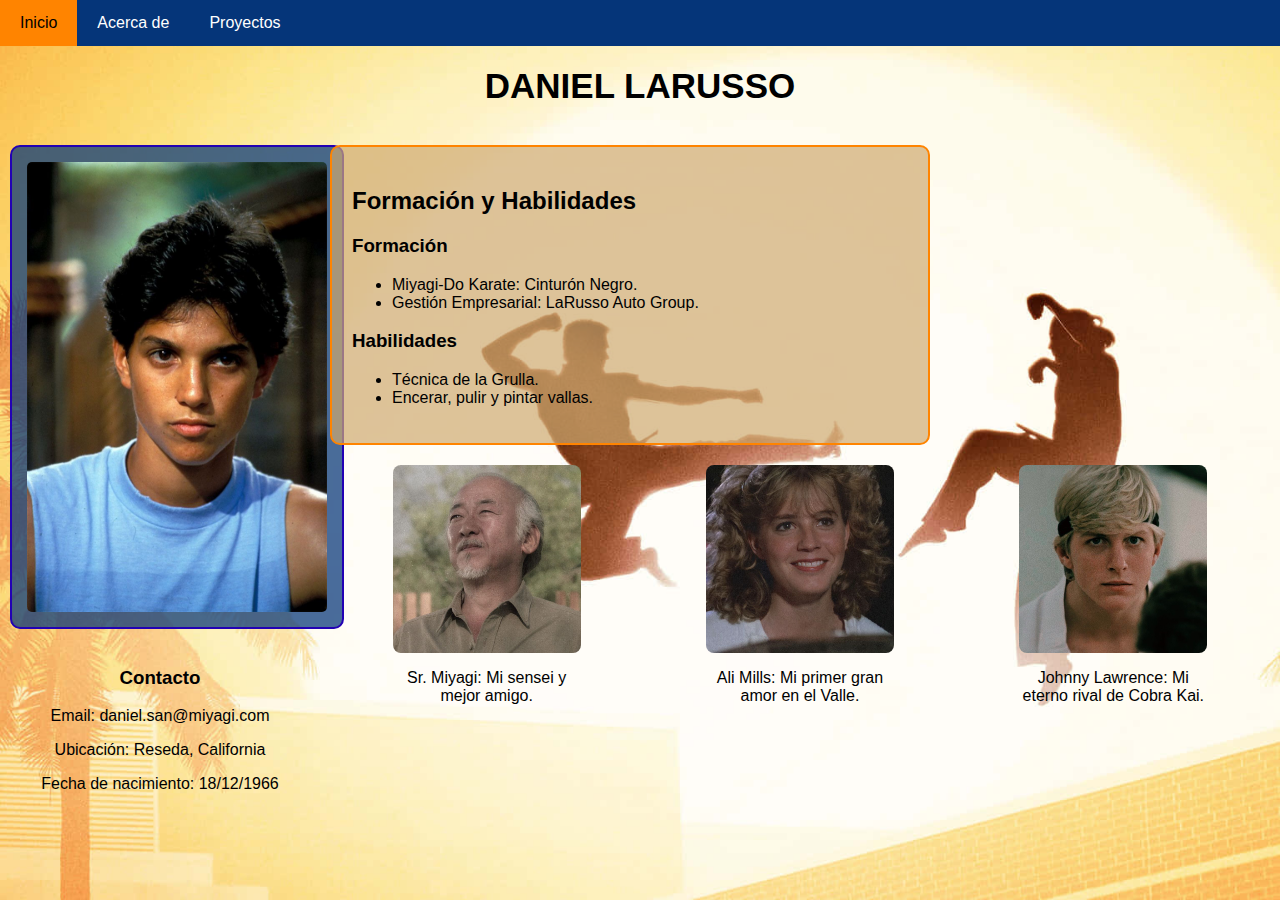
<file: P1/index.html>
<!DOCTYPE html>
<html lang="es">
<head>
    <meta charset="UTF-8">
    <meta name="viewport" content="width=device-width, initial-scale=1.0">
    <title>CV Daniel LaRusso - Inicio</title>
    <link rel="stylesheet" href="2c-template.css">
</head>
<body>

    <nav>
        <a href="index.html" class="active">Inicio</a>
        <a href="about.html">Acerca de</a>
        <a href="projects.html">Proyectos</a>
    </nav>

  <h2 class="titulo-principal">DANIEL LARUSSO</h2>

  <div class="fila">
    <div id="c1" class="columna izquierda">
        <div class="contenedor-foto">
                <img id="imghtml" src="foto-perfil.jpg" alt="Daniel LaRusso" width="250">
            </div>

        <h3>Contacto</h3>
        <p>Email: daniel.san@miyagi.com</p>
        <p>Ubicación: Reseda, California</p>
        <p>Fecha de nacimiento: 18/12/1966</p>
      </div>

      <div id="c2" class="columna derecha">
          
          <div class="caja-habilidades">
              <h2>Formación y Habilidades</h2>
              <h3>Formación</h3>
              <ul>
                  <li>Miyagi-Do Karate: Cinturón Negro.</li>
                  <li>Gestión Empresarial: LaRusso Auto Group.</li>
              </ul>
              <h3>Habilidades</h3>
              <ul>
                  <li>Técnica de la Grulla.</li>
                  <li>Encerar, pulir y pintar vallas.</li>
              </ul>
          </div>

          <div class="galeria-fotos">
              <div class="foto-item">
                  <img src="miyagi.jpg" alt="Mi mejor amigo" class="img-miyagi">
                  <p>Sr. Miyagi: Mi sensei y mejor amigo.</p>
              </div>

              <div class="foto-item">
                  <img src="ali.jpg" alt="Mi novia" class="img-ali">
                  <p>Ali Mills: Mi primer gran amor en el Valle.</p>
              </div>

              <div class="foto-item">
                  <img src="johnny.jpg" alt="Mi rival" class="img-johnny">
                  <p>Johnny Lawrence: Mi eterno rival de Cobra Kai.</p>
              </div>
          </div>

      </div>

</body>
</html>
</file>
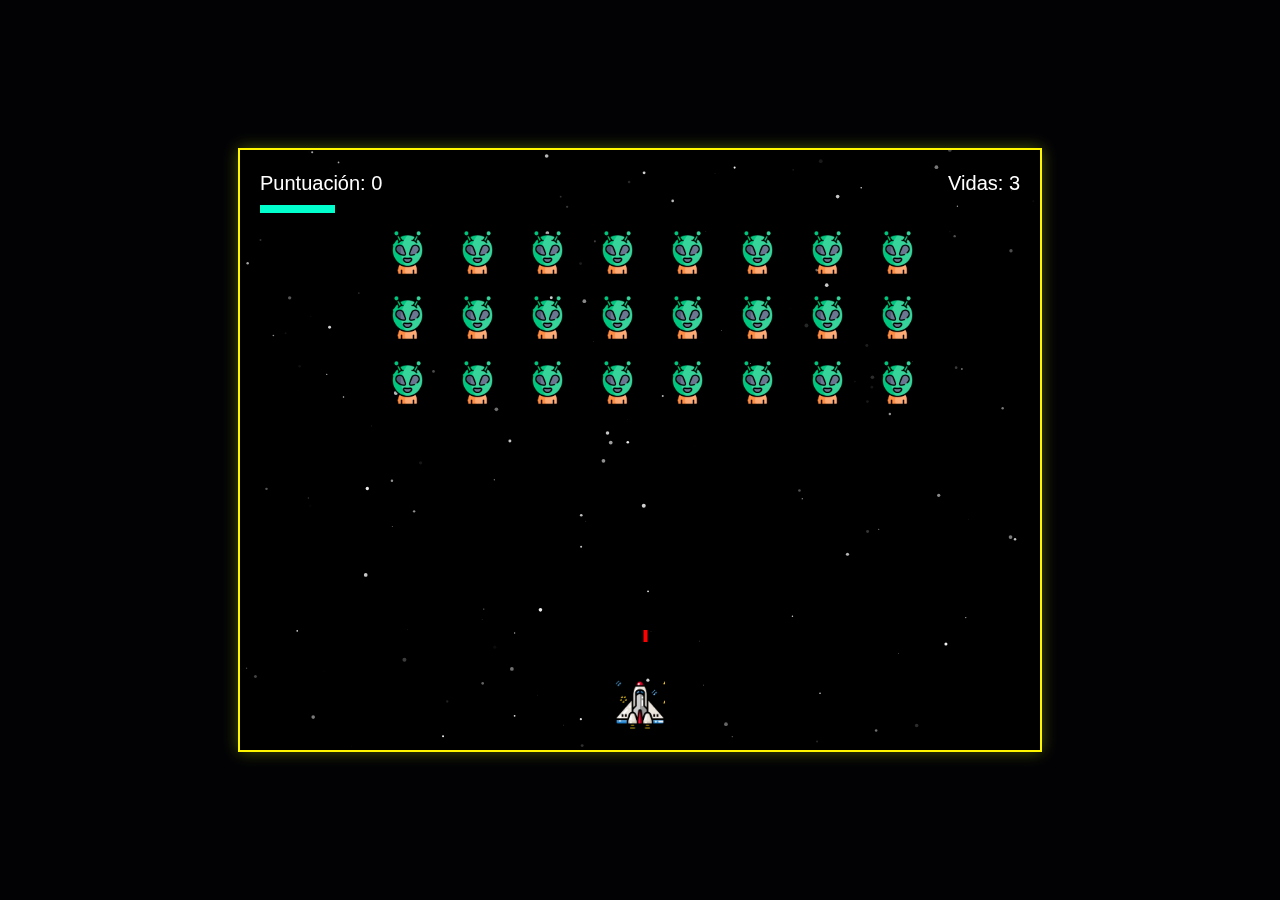
<file: P3/index.html>
<!DOCTYPE html>
<html lang="es">
<head>
    <meta charset="UTF-8">
    <meta name="viewport" content="width=device-width, initial-scale=1.0">
    <title>Invasión Alienígena: Canva Centauri</title>
    <link rel="stylesheet" href="style.css">
</head>
<body>
    <canvas id="gameCanvas"></canvas>
    <script src="script.js"></script>
</body>
</html>
</file>
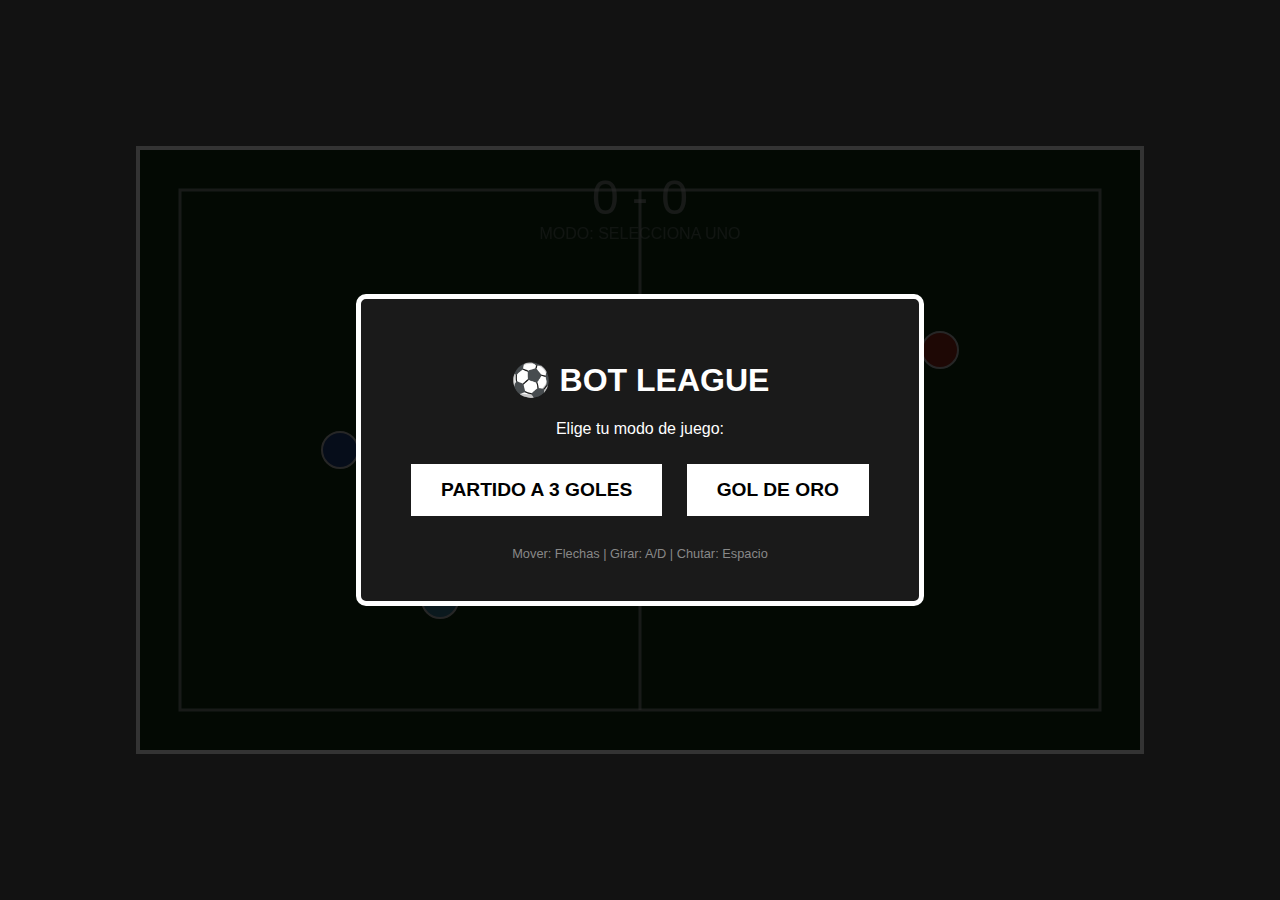
<file: P5/index.html>
<!DOCTYPE html>
<html lang="es">
<head>
    <meta charset="UTF-8">
    <title>Bot League - Arcade</title>
    <link rel="stylesheet" href="style.css">
</head>
<body>
    <div class="game-wrapper">
        <canvas id="gameCanvas" width="1000" height="600"></canvas>
        
        <div class="ui-top">
            <div id="scoreboard">0 - 0</div>
            <div id="mode-label">Modo: Selecciona uno</div>
        </div>

        <div id="startScreen" class="overlay active">
            <div class="menu-box">
                <h1>⚽ BOT LEAGUE</h1>
                <p>Elige tu modo de juego:</p>
                <div class="btn-group">
                    <button onclick="startGame('3goles')">PARTIDO A 3 GOLES</button>
                    <button onclick="startGame('goldenGoal')">GOL DE ORO</button>
                </div>
                <div class="instructions">
                    Mover: Flechas | Girar: A/D | Chutar: Espacio
                </div>
            </div>
        </div>

        <div id="countdown" class="countdown"></div>
        <div id="goalMessage" class="goal-overlay">¡GOOOL!</div>

        <div id="endScreen" class="overlay">
            <div class="menu-box">
                <h2 id="endResult">¡FIN DEL PARTIDO!</h2>
                <button onclick="location.reload()">VOLVER AL MENÚ</button>
            </div>
        </div>
    </div>
    <script src="script.js"></script>
</body>
</html>
</file>
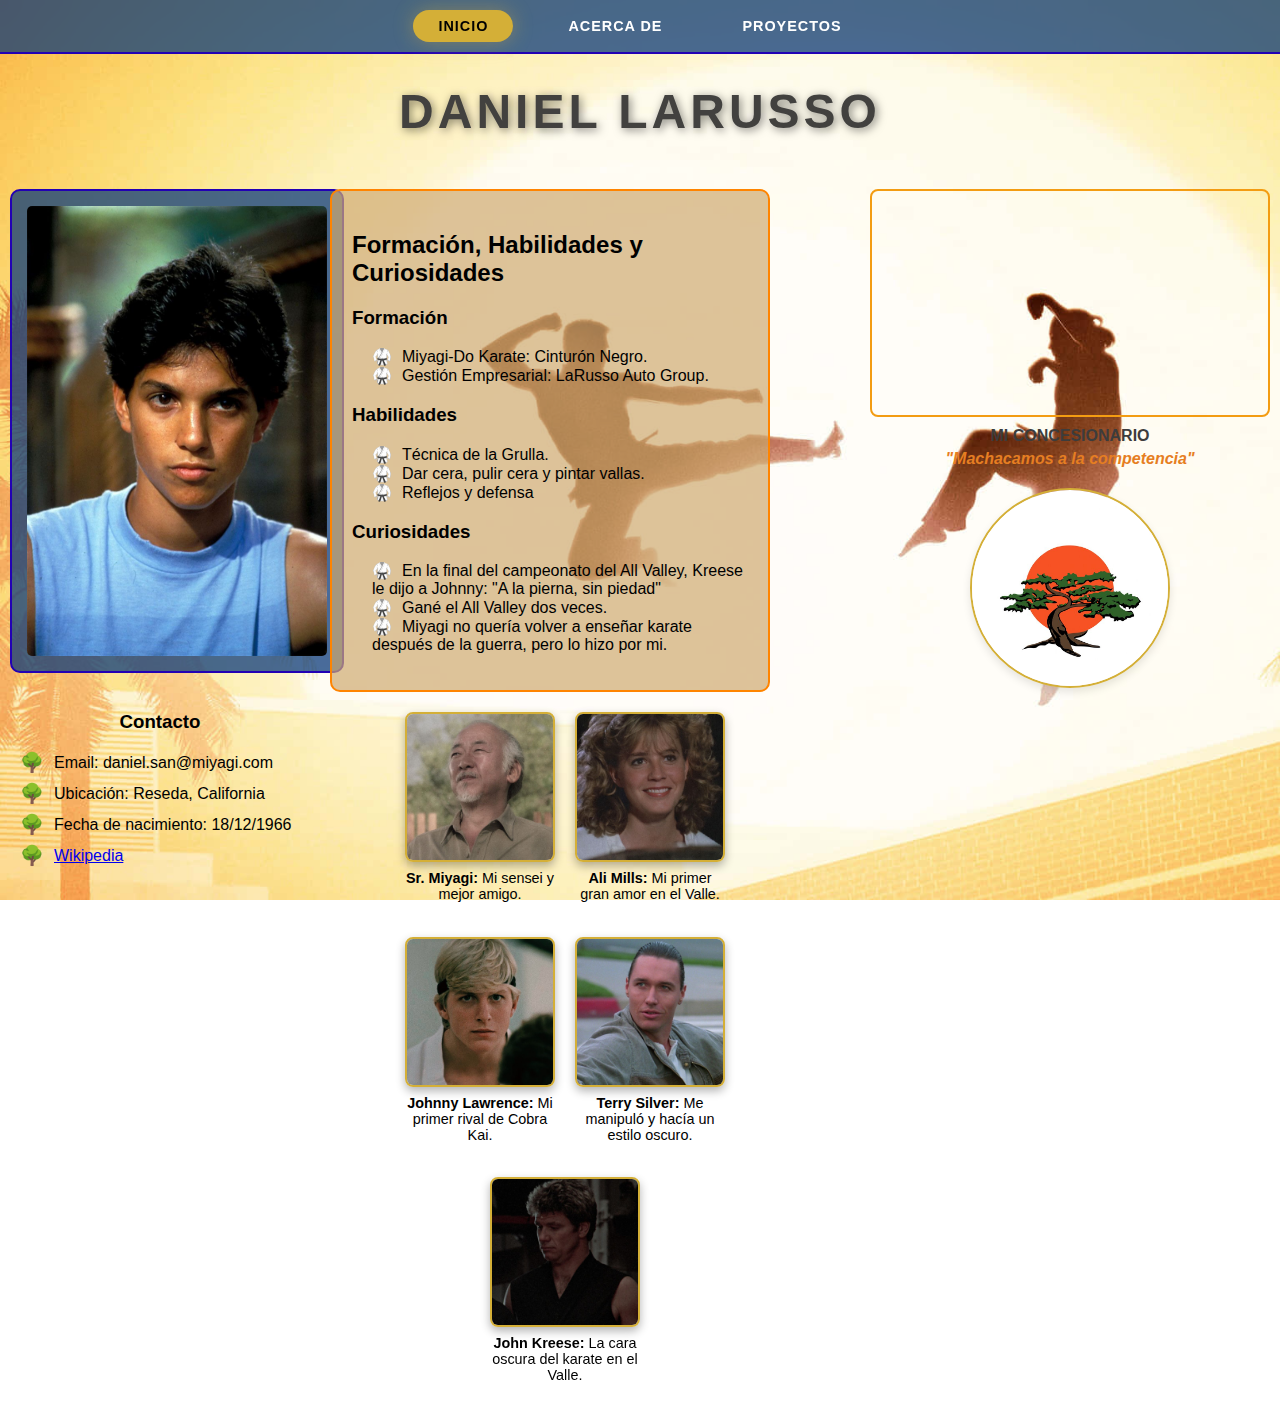
<file: P1/entrega/index.html>
<!DOCTYPE html>
<html lang="es">
<head>
    <meta charset="UTF-8">
    <meta name="viewport" content="width=device-width, initial-scale=1.0">
    <title>CV Daniel LaRusso - Inicio</title>
    <link rel="stylesheet" href="2c-template.css">
    <style>
        
        .seccion-habilidades-video {
            display: flex;
            align-items: stretch; 
            gap: 100px; 
            margin-bottom: 20px;
        }

        .caja-habilidades {
            flex: 1;
            margin-bottom: 0 !important; 
        }

        .contenedor-columna-video {
            flex: 0 0 400px; 
            display: flex;
            flex-direction: column;
        }

        .contenedor-video-ajustado {
            flex: 1; 
            display: flex;
        }

        .contenedor-video-ajustado iframe {
            width: 200%;
            height: 100%; 
            border-radius: 8px; 
            border: 2px solid #f39c12; 
        }

        .textos-video {
            text-align: center;
            margin-top: 10px;
        }

        .titulo-video {
            font-weight: bold;
            color: #3d3c3c;
            text-transform: uppercase;
            margin-bottom: 5px;
        }

        .subtitulo-video {
            font-style: italic;
            color: #e67e22; 
            font-weight: bold;
        }

        
        .img-bonsai-hueco {
            width: 200px; 
            height: 200px; 
            object-fit: cover; 
            margin-top: 20px;
            border-radius: 50%; 
            box-shadow: 0 4px 8px rgba(0,0,0,0.1);
            border: 2px solid #d4af37; 
        }

        
        @media (max-width: 768px) {
            .seccion-habilidades-video {
                flex-direction: column;
            }
            .contenedor-columna-video {
                flex: none;
                height: auto;
            }
        }
    </style>
</head>
<body>

    <nav>
        <a href="index.html" class="active">Inicio</a>
        <a href="about.html">Acerca de</a>
        <a href="projects.html">Proyectos</a>
    </nav>

  <h2 class="titulo-principal">DANIEL LARUSSO</h2>

  <div class="fila">
    <div id="c1" class="columna izquierda">
        <div class="contenedor-foto">
                <img id="imghtml" src="foto-perfil.jpg" alt="Daniel LaRusso" width="250">
            </div>

        <h3>Contacto</h3>
        <ul class="lista-contacto">
            <li>Email: daniel.san@miyagi.com</li>
            <li>Ubicación: Reseda, California</li>
            <li>Fecha de nacimiento: 18/12/1966</li>
            <li><a href=https://es.wikipedia.org/wiki/Daniel_LaRusso>Wikipedia</a></li>
        </ul>
      </div>

      <div id="c2" class="columna derecha">
          
          <div class="seccion-habilidades-video">
              <div class="caja-habilidades">
                  <h2>Formación, Habilidades y Curiosidades</h2>
                  <h3>Formación</h3>
                  <ul>
                      <li>Miyagi-Do Karate: Cinturón Negro.</li>
                      <li>Gestión Empresarial: LaRusso Auto Group.</li>
                  </ul>
                  <h3>Habilidades</h3>
                  <ul>
                      <li>Técnica de la Grulla.</li>
                      <li>Dar cera, pulir cera y pintar vallas.</li>
                      <li>Reflejos y defensa</li>
                  </ul>
                  <h3>Curiosidades</h3>
                  <ul>
                      <li>En la final del campeonato del All Valley, Kreese le dijo a Johnny: "A la pierna, sin piedad"</li>
                      <li>Gané el All Valley dos veces.</li>
                      <li>Miyagi no quería volver a enseñar karate después de la guerra, pero lo hizo por mi.</li>
                  </ul>
              </div>

              <div class="contenedor-columna-video">
                  <div class="contenedor-video-ajustado">
                      <iframe 
                          src="https://www.youtube.com/embed/l2t7qNQBthk" 
                          title="YouTube video player" 
                          frameborder="0" 
                          allow="accelerometer; autoplay; clipboard-write; encrypted-media; gyroscope; picture-in-picture; web-share" 
                          allowfullscreen>
                      </iframe>
                  </div>
                  <div class="textos-video">
                      <div class="titulo-video">MI CONCESIONARIO</div>
                      <div class="subtitulo-video">"Machacamos a la competencia"</div>
                      <img src="bonsai.jpg" alt="Bonsai" class="img-bonsai-hueco">
                  </div>
              </div>
          </div>

            <div class="galeria-fotos">
                <div class="foto-item">
                    <img src="miyagi.jpg" alt="Mi mejor amigo" class="img-miyagi">
                    <p><strong>Sr. Miyagi:</strong> Mi sensei y mejor amigo.</p>
                </div>

                <div class="foto-item">
                    <img src="ali.jpg" alt="Mi novia" class="img-ali">
                    <p><strong>Ali Mills:</strong> Mi primer gran amor en el Valle.</p>
                </div>

                <div class="foto-item">
                    <img src="johnny.jpg" alt="Mi rival" class="img-johnny">
                    <p><strong>Johnny Lawrence:</strong> Mi primer rival de Cobra Kai.</p>
                </div>

                <div class="foto-item">
                    <img src="terry.jpg" alt="Terry Silver" class="img-terry">
                    <p><strong>Terry Silver:</strong> Me manipuló y hacía un estilo oscuro.</p>
                </div>

                <div class="foto-item">
                    <img src="kreese.jpg" alt="John Kreese" class="img-kreese">
                    <p><strong>John Kreese:</strong> La cara oscura del karate en el Valle.</p>
                </div>
            </div>

      </div>

</body>
</html>
</file>
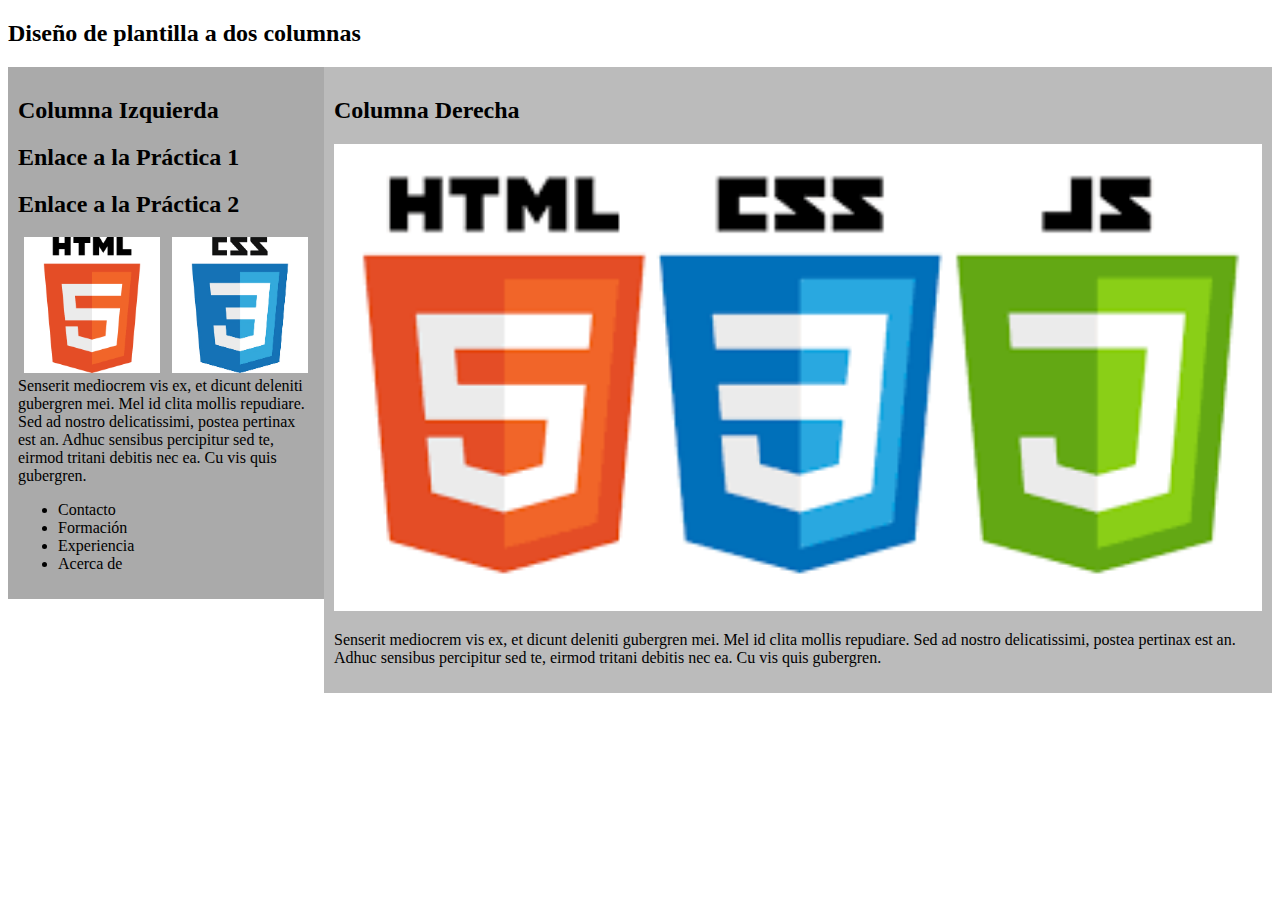
<file: P1/plantilla/index.html>
<!DOCTYPE html>
<html lang="en">
<head>
    <meta charset="UTF-8">
    <meta http-equiv="X-UA-Compatible" content="IE=edge">
    <meta name="viewport" content="width=device-width, initial-scale=1.0">
    <title>CV Dos columnas</title>

   <!-- Hoja de estilo -->
   <link rel="stylesheet" href="2c-template.css">    

</head>
<body>
    
    <h2>Diseño de plantilla a dos columnas</h2>

    <div class="fila">
      <div id="c1" class="columna izquierda">
        <h2>Columna Izquierda</h2>

        <h2>Enlace a la Práctica 1</h2>
        <h2>Enlace a la Práctica 2</h2>

        <div class="iresponsive">
            <img id="imghtml" src="html5.png" alt="html5" width="200" height="200">
        </div>

        <div class="iresponsive">
            <img id="imgcss" src="css.png" alt="css" width="200" height="200">
        </div>

        <p>Senserit mediocrem vis ex, et dicunt deleniti gubergren mei. Mel id clita mollis repudiare. 
            Sed ad nostro delicatissimi, postea pertinax est an. Adhuc sensibus percipitur sed te, 
            eirmod tritani debitis nec ea. Cu vis quis gubergren.
        </p>
        <ul>
            <li>Contacto</li>
            <li>Formación</li>
            <li>Experiencia</li>
            <li>Acerca de</li>
        </ul>
      </div>
      <div id="c2" class="columna derecha">
        <h2>Columna Derecha</h2>
        <img src="web-tech.png" alt="Tecnologías web">
        <p>Senserit mediocrem vis ex, et dicunt deleniti gubergren mei. Mel id clita mollis repudiare. 
            Sed ad nostro delicatissimi, postea pertinax est an. Adhuc sensibus percipitur sed te, 
            eirmod tritani debitis nec ea. Cu vis quis gubergren.
        </p>
      </div>
    </div>

</body>
</html>
</file>
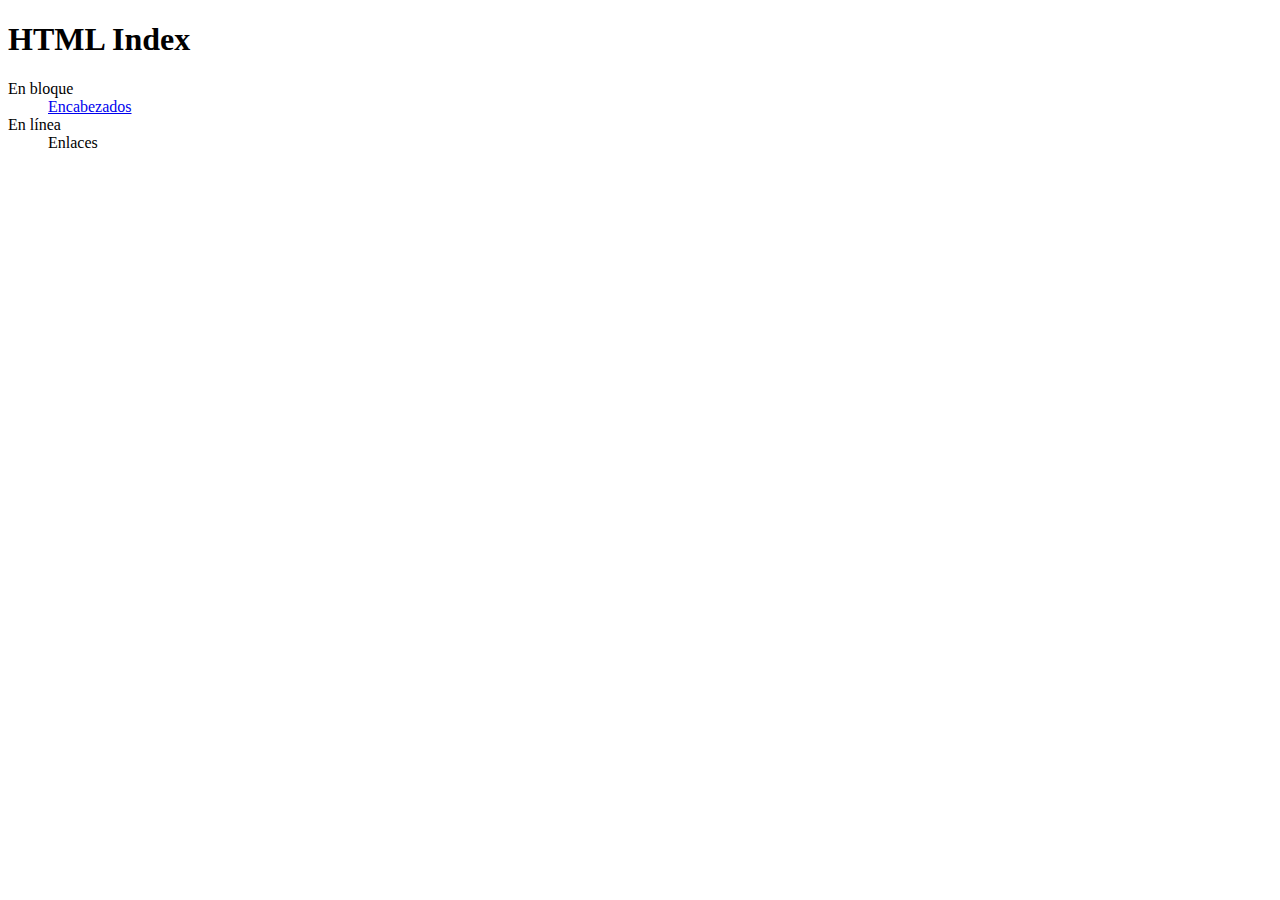
<file: P1/S2/index.html>
<!DOCTYPE html>
<html lang="en">
<head>
    <meta charset="UTF-8">
    <meta http-equiv="X-UA-Compatible" content="IE=edge">
    <meta name="viewport" content="width=device-width, initial-scale=1.0">
    <title>HTML Index</title>
</head>
<body>
    <h1>HTML Index</h1>
    <dl>
        <dt>En bloque</dt>
        <dd><a href="https://github.com/SaraExposito/2025-2026-CSAAI-Practicas/blob/main/P1/S2/encabezados.html">Encabezados</a></dd>
        <dt>En línea</dt>
        <dd>Enlaces</dd>
    </dl>

</body>
</file>
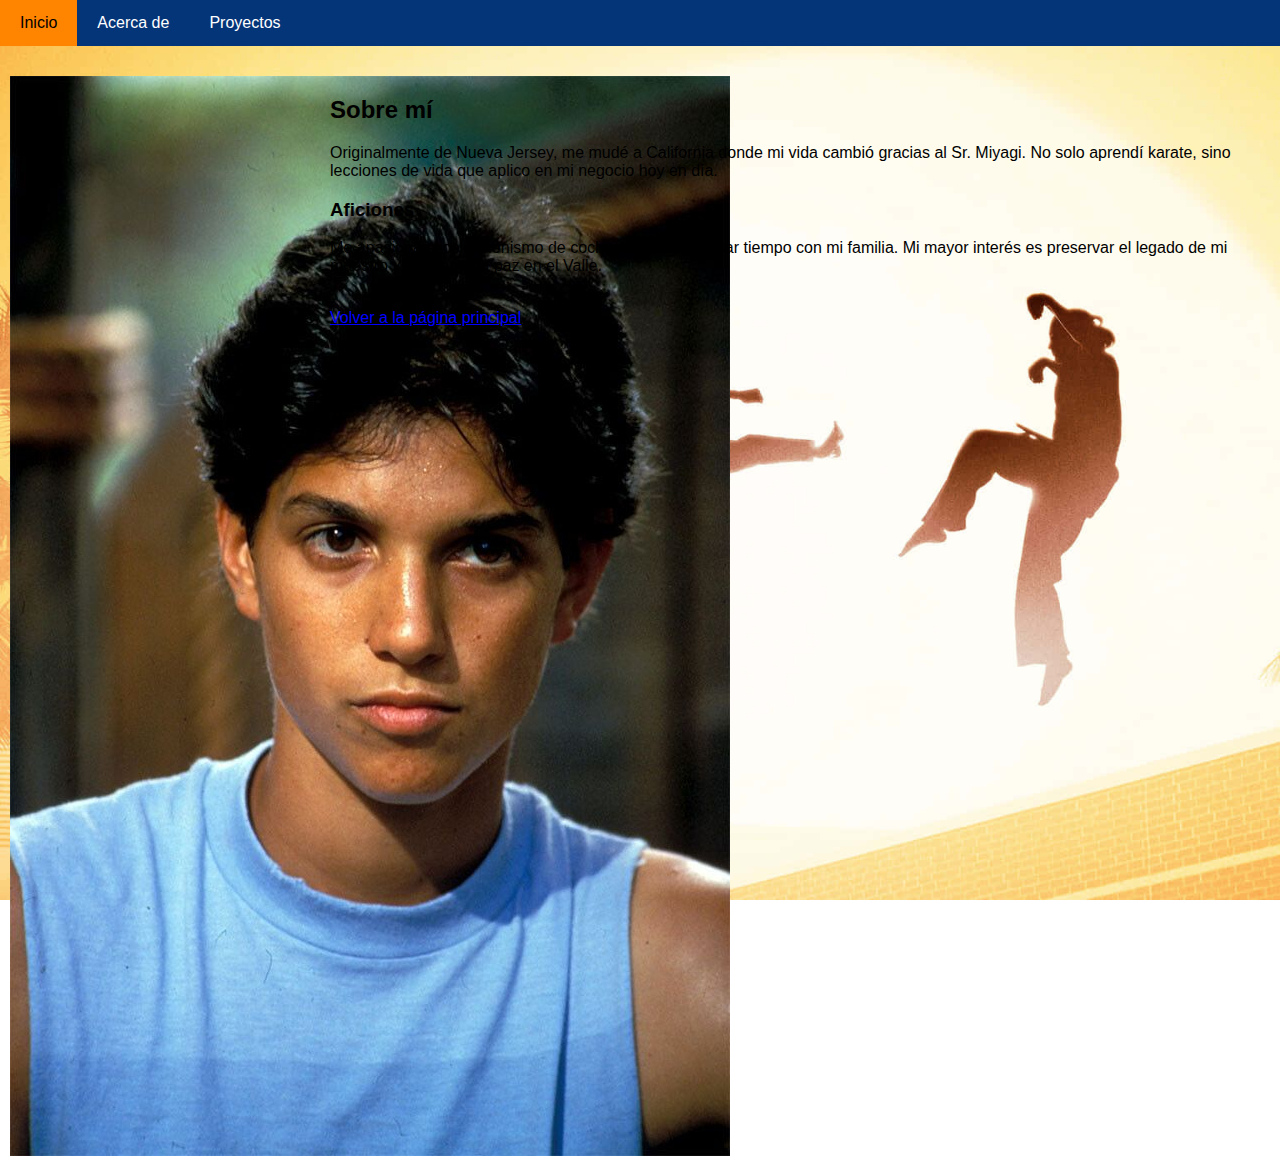
<file: P1/about.html>
<!DOCTYPE html>
<html lang="es">
<head>
    <meta charset="UTF-8">
    <meta name="viewport" content="width=device-width, initial-scale=1.0">
    <title>Acerca de - Daniel LaRusso</title>
    <link rel="stylesheet" href="2c-template.css">
</head>
<body>

    <nav>
        <a href="index.html">Inicio</a>
        <a href="about.html" class="active">Acerca de</a>
        <a href="projects.html">Proyectos</a>
    </nav>

    <div class="fila">
        <div id="c1" class="columna izquierda">
            <img src="foto-perfil.jpg" alt="Daniel">
        </div>
        <div id="c2" class="columna derecha">
            <h2>Sobre mí</h2>
            <p>Originalmente de Nueva Jersey, me mudé a California donde mi vida cambió gracias al Sr. Miyagi. No solo aprendí karate, sino lecciones de vida que aplico en mi negocio hoy en día.</p>
            <h3>Aficiones</h3>
            <p>Me apasiona el coleccionismo de coches clásicos y pasar tiempo con mi familia. Mi mayor interés es preservar el legado de mi maestro y mantener la paz en el Valle.</p>
            <br>
            <a href="index.html" style="color: blue;">Volver a la página principal</a>
        </div>
    </div>

</body>
</html>
</file>
<file: P1/2c-template.css>
* {
    box-sizing: border-box;
}

body {
    background-image: url('fondoo.jpg');
    background-size: cover;
    background-attachment: fixed;
    font-family: Arial, sans-serif;
    margin: 0;
}

/* Navegación */
nav {
    background-color: #053579;
    overflow: hidden;
    margin-bottom: 20px;
}

nav a {
    float: left;
    display: block;
    color: white;
    text-align: center;
    padding: 14px 20px;
    text-decoration: none;
}

nav a:hover {
    background-color: #ff8400;
    color: black;
}

/* Columnas y Fila */
.columna {
    float: left;
    padding: 10px;
}

.izquierda { width: 25%; text-align: center; }
.derecha { width: 75%; }

.fila:after {
    content: "";
    display: table;
    clear: both;
}

/* IZQUIERDA: Recuadro azul solo para la foto y texto en negro */
#c1 {
    background-color: transparent;
    border: none;
    color: black; /* Texto de contacto en negro */
}

.contenedor-foto {
    background-color: rgba(5, 53, 121, 0.731);
    border: 2px solid rgb(34, 1, 180);
    border-radius: 10px;
    padding: 15px;
    display: inline-block;
    margin-bottom: 15px;
}

#imghtml {
    width: 300px;
    height: auto;
    display: block;
    border-radius: 5px;
}

/* DERECHA: Recuadro naranja compacto y foto debajo */
#c2 {
    background-color: transparent;
    border: none;
}

.caja-habilidades {
    background-color: rgba(206, 170, 112, 0.7);
    border: 2px solid rgb(255, 132, 0);
    padding: 20px;
    border-radius: 10px;
    display: block;      /* Cambiado a block para que ocupe su línea */
    max-width: 600px;    /* Controlas el ancho máximo del recuadro */
    margin-bottom: 10px; /* Espacio pequeño antes de la foto */
}

.img-miyagi {
    max-width: 100;    /* Mismo ancho que el recuadro para que queden alineados */
    width: 20%;
    height: auto;
    display: block;
    border-radius: 5px;
}
.img-ali {
    max-width: 100;    /* Mismo ancho que el recuadro para que queden alineados */
    width: 20%;
    height: auto;
    display: block;
    border-radius: 5px;
}
.img-johnny {
    max-width: 100;    /* Mismo ancho que el recuadro para que queden alineados */
    width: 20%;
    height: auto;
    display: block;
    border-radius: 5px;
}

.titulo-principal {
    text-align: center;
    color: black;
    font-size: 35px;
    margin-top: 20px;
}

.galeria-fotos {
    display: flex;          /* Alinea los hijos en fila */
    justify-content: space-around; /* Espaciado uniforme entre fotos */
    text-align: center;     /* Centra el texto debajo de la foto */
    margin-top: 20px;
}

.foto-item {
    width: 20%;             /* Controla que quepan las tres en la fila */
}

.foto-item img {
    width: 100%;            /* La imagen ocupa todo el ancho de su contenedor */
    height: auto;           /* Mantiene la proporción */
    border-radius: 8px;     /* Opcional: bordes suaves */
}

/* Responsive */
@media screen and (max-width: 800px) {
    .izquierda, .derecha { width: 100%; }
}
</file>
<file: P3/style.css>
body {
    margin: 0;
    background-color: #020205;
    color: #ff0000;
    font-family: 'Segoe UI', Tahoma, Geneva, Verdana, sans-serif;
    display: flex;
    flex-direction: column;
    align-items: center;
    justify-content: center;
    height: 100vh;
    overflow: hidden;
}

#ui-layer {
    position: absolute;
    top: 10px;
    width: 95%;
    display: flex;
    justify-content: space-between;
    pointer-events: none;
    z-index: 10;
}

canvas {
    border: 2px solid #fff700;
    box-shadow: 0 0 15px #ccff0055;
    background: #000;
    max-width: 100vw;
    max-height: 80vh;
}

#stats { font-size: 1.2rem; text-shadow: 0 0 5px #00ff33; }
</file>
<file: P5/style.css>
body {
    margin: 0;
    background-color: #121212;
    color: white;
    font-family: 'Arial Black', sans-serif;
    display: flex;
    justify-content: center;
    align-items: center;
    height: 100vh;
    overflow: hidden;
}

.game-wrapper { position: relative; border: 4px solid #333; }

canvas { background-color: #143d1a; display: block; }

/* Marcador */
.ui-top {
    position: absolute;
    top: 20px; width: 100%;
    text-align: center;
    pointer-events: none;
}
#scoreboard { font-size: 3rem; color: rgba(255,255,255,0.6); }
#mode-label { color: rgba(255,255,255,0.4); text-transform: uppercase; }

/* Overlays */
.overlay {
    position: absolute;
    inset: 0;
    background: rgba(0,0,0,0.85);
    display: none;
    flex-direction: column;
    justify-content: center;
    align-items: center;
    z-index: 10;
}
.overlay.active { display: flex; }

.menu-box {
    background: #1a1a1a;
    padding: 40px;
    border: 5px solid white;
    text-align: center;
    border-radius: 10px;
}

.btn-group button {
    background: white;
    color: black;
    border: none;
    padding: 15px 30px;
    margin: 10px;
    font-size: 1.2rem;
    font-weight: bold;
    cursor: pointer;
    transition: 0.2s;
}
.btn-group button:hover { transform: scale(1.1); background: #eee; }

.instructions { margin-top: 20px; font-size: 0.8rem; color: #888; }

.countdown {
    position: absolute;
    top: 50%; left: 50%;
    transform: translate(-50%, -50%);
    font-size: 8rem;
}

.goal-overlay {
    position: absolute;
    top: 50%; left: 50%;
    transform: translate(-50%, -50%) scale(0);
    font-size: 6rem;
    color: white;
    transition: 0.3s cubic-bezier(0.17, 0.89, 0.32, 1.49);
}
.goal-overlay.show { transform: translate(-50%, -50%) scale(1); }
</file>
<file: P1/entrega/2c-template.css>
* {
    box-sizing: border-box;
}

body {
    background-image: url('fondoo.jpg');
    background-size: cover;
    background-attachment: fixed;
    font-family: Arial, sans-serif;
    margin: 0;
}

nav {
    display: flex;
    justify-content: center; 
    gap: 30px;
    padding: 10px 0;
    background: rgba(5, 53, 121, 0.731);
    backdrop-filter: blur(8px); 
    position: sticky;
    top: 0;
    z-index: 1000;
    border-bottom: 2px solid rgb(34, 1, 180);
}

nav a {
    font-family: 'Poppins', sans-serif;
    text-decoration: none;
    color: #ffffff;
    font-weight: 600;
    font-size: 0.9rem;
    text-transform: uppercase;
    letter-spacing: 1px;
    padding: 8px 25px;
    border-radius: 50px;
    transition: all 0.3s ease;
}

nav a:hover {
    color: #d4af37;
    background: rgba(212, 175, 55, 0.1);
}

nav a.active {
    background-color: #d4af37;
    color: #000000;
    box-shadow: 0 0 20px rgba(212, 175, 55, 0.4);
}

.columna {
    float: left;
    padding: 10px;
}

.izquierda { width: 25%; text-align: center; }
.derecha { width: 75%; }

.fila:after {
    content: "";
    display: table;
    clear: both;
}

#c1 {
    background-color: transparent;
    border: none;
    color: black; 
}

.contenedor-foto {
    background-color: rgba(5, 53, 121, 0.731);
    border: 2px solid rgb(34, 1, 180);
    border-radius: 10px;
    padding: 15px;
    display: inline-block;
    margin-bottom: 15px;
}

#imghtml {
    width: 300px;
    height: auto;
    display: block;
    border-radius: 5px;
}

#c2 {
    background-color: transparent;
    border: none;
}

.caja-habilidades {
    background-color: rgba(206, 170, 112, 0.7);
    border: 2px solid rgb(255, 132, 0);
    padding: 20px;
    border-radius: 10px;
    display: block;      
    max-width: 600px;    
    margin-bottom: 10px; 
}


.img-miyagi, 
.img-ali, 
.img-johnny, 
.img-terry, 
.img-kreese {
    width: 100%;         
    max-width: 200px;     
    height: auto;
    display: block;
    margin: 0 auto;       
    border-radius: 8px;   
    border: 2px solid #d4af37; 
}


.lista-contacto {
    list-style: none; 
    padding-left: 10px;   
}

.titulo-principal {
    font-family: 'Bebas Neue', sans-serif;
    font-size: 3rem; 
    letter-spacing: 4px;
    text-align: center;
    color: #42413f; 
    text-shadow: 2px 2px 10px rgba(0, 0, 0, 0.5);
    margin-top: 30px;
    text-transform: uppercase;
}

.galeria-fotos {
    display: flex;
    flex-wrap: wrap; 
    justify-content: center; 
    gap: 20px; 
    margin-top: 20px;
    width: 50%;
}

.foto-item {
    flex: 0 1 calc(30% - 10px); 
    min-width: 150px; 
    text-align: center;
}

.foto-item img {
    width: 100%; 
    height: auto;
    border-radius: 8px;
    border: 2px solid #d4af37; 
    box-shadow: 0 4px 10px rgba(0,0,0,0.3);
    transition: transform 0.3s ease;
}

.foto-item img:hover {
    transform: scale(1.05); 
}

.foto-item p {
    font-size: 0.9em;
    margin-top: 8px;
    color: #000000;
}

.lista-contacto {
    list-style: none; 
    padding-left: 10px;   
}

.lista-contacto li {
    margin-bottom: 8px;
    display: flex;
    align-items: center;
}

.lista-contacto li::before {
    content: "🌳"; 
    margin-right: 10px;
    font-size: 1.2em;
}

.caja-habilidades ul {
    list-style: none; 
    padding-left: 20px;
}

.caja-habilidades li::before {
    content: "🥋";
    margin-right: 10px;
    display: inline-block;
}


@media screen and (max-width: 800px) {
    .izquierda, .derecha { width: 100%; }
}
</file>
<file: P1/plantilla/2c-template.css>
/* https://www.w3schools.com/howto/howto_css_two_columns.asp */
/* https://developer.mozilla.org/es/docs/Web/CSS/box-sizing */
/* Así definimos el comportamiento de caja para todos los elementos */
* {
    box-sizing: border-box;
  }
  
/* Crear columnas de ancho diferente que se colocan una a continuación de la otra */
.columna {
float: left;
padding: 10px;
min-height: 500px;
}

.izquierda {
width: 25%;
}

.derecha {
width: 75%;
}

/* Clear floats despues de las columnas para eliminar la superposición */
.filla:after {
content: "";
display: table;
clear: both;
}

#c1 {
    background-color:#aaa;
}

#c2 {
    background-color:#bbb;
}

/* estilos para imágenes https://www.w3schools.com/css/css3_images.asp */
/* posicionamiento de imágenes https://www.w3schools.com/css/css_positioning.asp */

img {
    width: 100%;
    height: auto;
}

.iresponsive {
    padding: 0 6px;
    float: left;
    width: 50%;
  }

/* Responsive layout - cuando el ancho de pantalla es menor a 600px, muestra las columnas apiladas. */
/* Así conseguimos que el contenido se vea bien en dispositvos móviles */

@media screen and (max-width: 600px) {
    .columna {
      width: 100%;
    }

    .iresponsive {
        width: 100%;
    }
}

/* Más sobre diseño web responsive https://www.w3schools.com/css/css_rwd_intro.asp */
</file>
